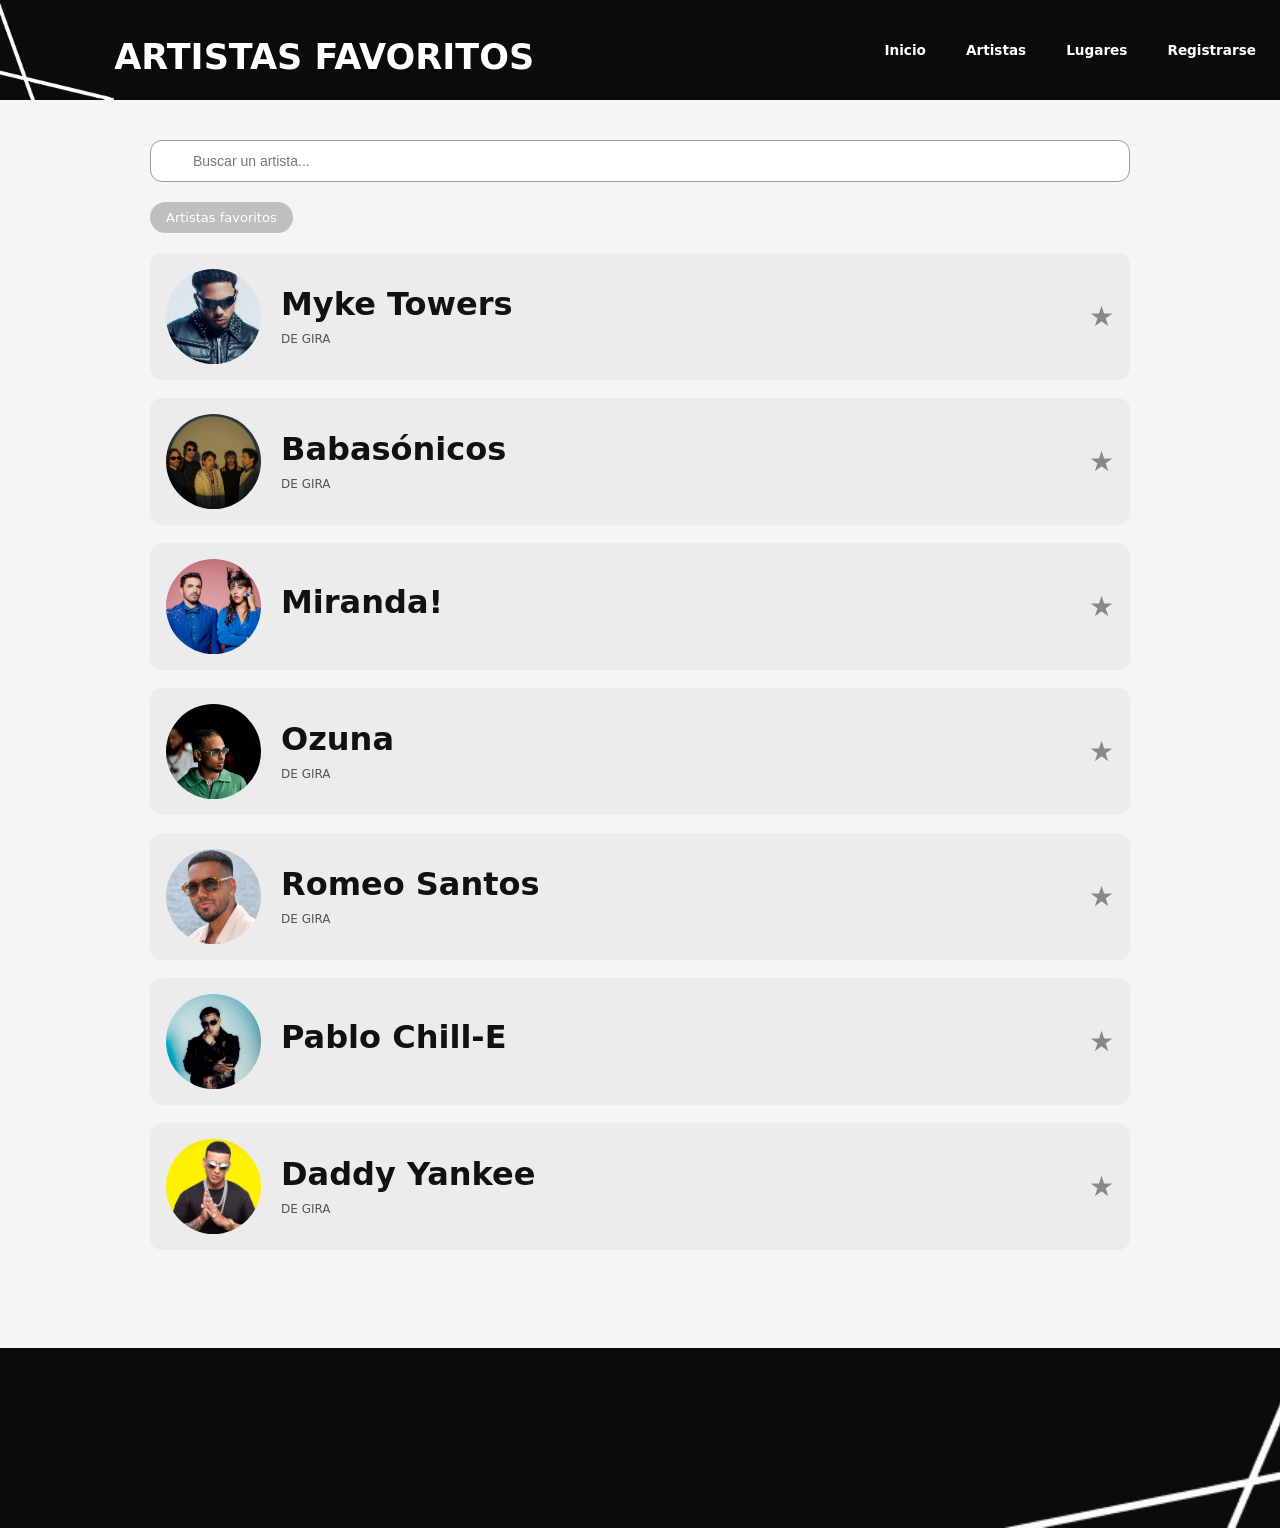
<file: artistas.html>
<!DOCTYPE html>
<html lang="es">
<head>
    <meta charset="UTF-8">
    <meta name="viewport" content="width=device-width, initial-scale=1.0">
    <title>Artistas Favoritos</title>
    <link rel="stylesheet" href="css/styles.css">   
    <link rel="stylesheet" href="css/artistas.css">
</head>

<body>

<header class="encabezado">
    <div class="orden-de-ecabezado">
        <a class="logo-valla lugar-logo" href="index.html">
            <img class="logo" src="img/header.png" alt="VALLA">
            <h1 class="titulo-header-favoritos">
                ARTISTAS FAVORITOS
            </h1>
        </a>

        <div class="contenido-del-encabezado">
            <nav class="nav nav-registrarse">
                <a href="index.html" class="link-registro">Inicio</a>
                <a href="artistas.html" class="link-registro">Artistas</a>
                <a href="lugares.html" class="link-registro">Lugares</a>
                <a href="registrarse.html" class="link-registro">Registrarse</a>
            </nav>
        </div>
    </div>
</header>

<section class="favoritos-page">
    <div class="wrap">

        <!-- BARRA DE BÚSQUEDA ACTUALIZADA -->
        <div class="favoritos-search">
            <input type="text" id="buscador-artistas" placeholder="Buscar un artista...">
        </div>

        <div class="favoritos-badge">
            Artistas favoritos
        </div>

        <!-- TARJETAS DE ARTISTAS -->
        <div class="favorito-card">
            <img src="img/myketowers.jpg" alt="Myke Towers">
            <div class="favorito-info">
                <h3>Myke Towers</h3>
                <p>DE GIRA</p>
            </div>
            <div class="favorito-star">★</div>
        </div>

<div class="favorito-card">
            <!-- Agregado el img/ antes del nombre -->
            <img src="img/babasonicos.jpg" alt="Babasónicos"> 

            <div class="favorito-info">
                <h3>Babasónicos</h3>
                <p>DE GIRA</p>
            </div>
            <div class="favorito-star">★</div>
        </div>

        <div class="favorito-card">
            <!-- Agregado el img/ -->
            <img src="img/miranda.jpg" alt="Miranda!">

            <div class="favorito-info">
                <h3>Miranda!</h3>
            </div>
            <div class="favorito-star">★</div>
        </div>

        <div class="favorito-card">
            <!-- Agregado el img/ -->
            <img src="img/ozuna.jpg" alt="Ozuna">

            <div class="favorito-info">
                <h3>Ozuna</h3>
                <p>DE GIRA</p>
            </div>
            <div class="favorito-star">★</div>
        </div>
        
        <div class="favorito-card">
            <!-- Agregado el img/ -->
            <img src="img/romeo.jfif" alt="Romeo Santos">

            <div class="favorito-info">
                <h3>Romeo Santos</h3>
                <p>DE GIRA</p>
            </div>
            <div class="favorito-star">★</div>
        </div>

        <div class="favorito-card">
            <!-- Agregado el img/ -->
            <img src="img/pablo.webp" alt="Pablo Chill-E">

            <div class="favorito-info">
                <h3>Pablo Chill-E</h3>
            </div>
            <div class="favorito-star">★</div>
        </div>

        <div class="favorito-card">
            <!-- Agregado el img/ -->
            <img src="img/daddy_yankee.jfif" alt="Daddy Yankee">

            <div class="favorito-info">
                <h3>Daddy Yankee</h3>
                <p>DE GIRA</p>
            </div>
            <div class="favorito-star">★</div>
        </div>
    </div>
</section>

<footer class="footer">
    <img src="img/foot.png" alt="" class="footer-art">
</footer>

<!-- SCRIPT PARA QUE LA BARRA FILTRE LOS ARTISTAS -->
<script>
    document.addEventListener("DOMContentLoaded", () => {
        const buscador = document.getElementById("buscador-artistas");
        const tarjetas = document.querySelectorAll(".favorito-card");

        buscador.addEventListener("input", (evento) => {
            const textoBuscado = evento.target.value.toLowerCase();

            tarjetas.forEach(tarjeta => {
                const nombreArtista = tarjeta.querySelector("h3").textContent.toLowerCase();
                
                // Si coincide el texto, mostramos la tarjeta como "flex" (tu diseño original). Si no, la ocultamos.
                if (nombreArtista.includes(textoBuscado)) {
                    tarjeta.style.display = "flex";
                } else {
                    tarjeta.style.display = "none";
                }
            });
        });
    });
</script>

</body>
</html>
</file>
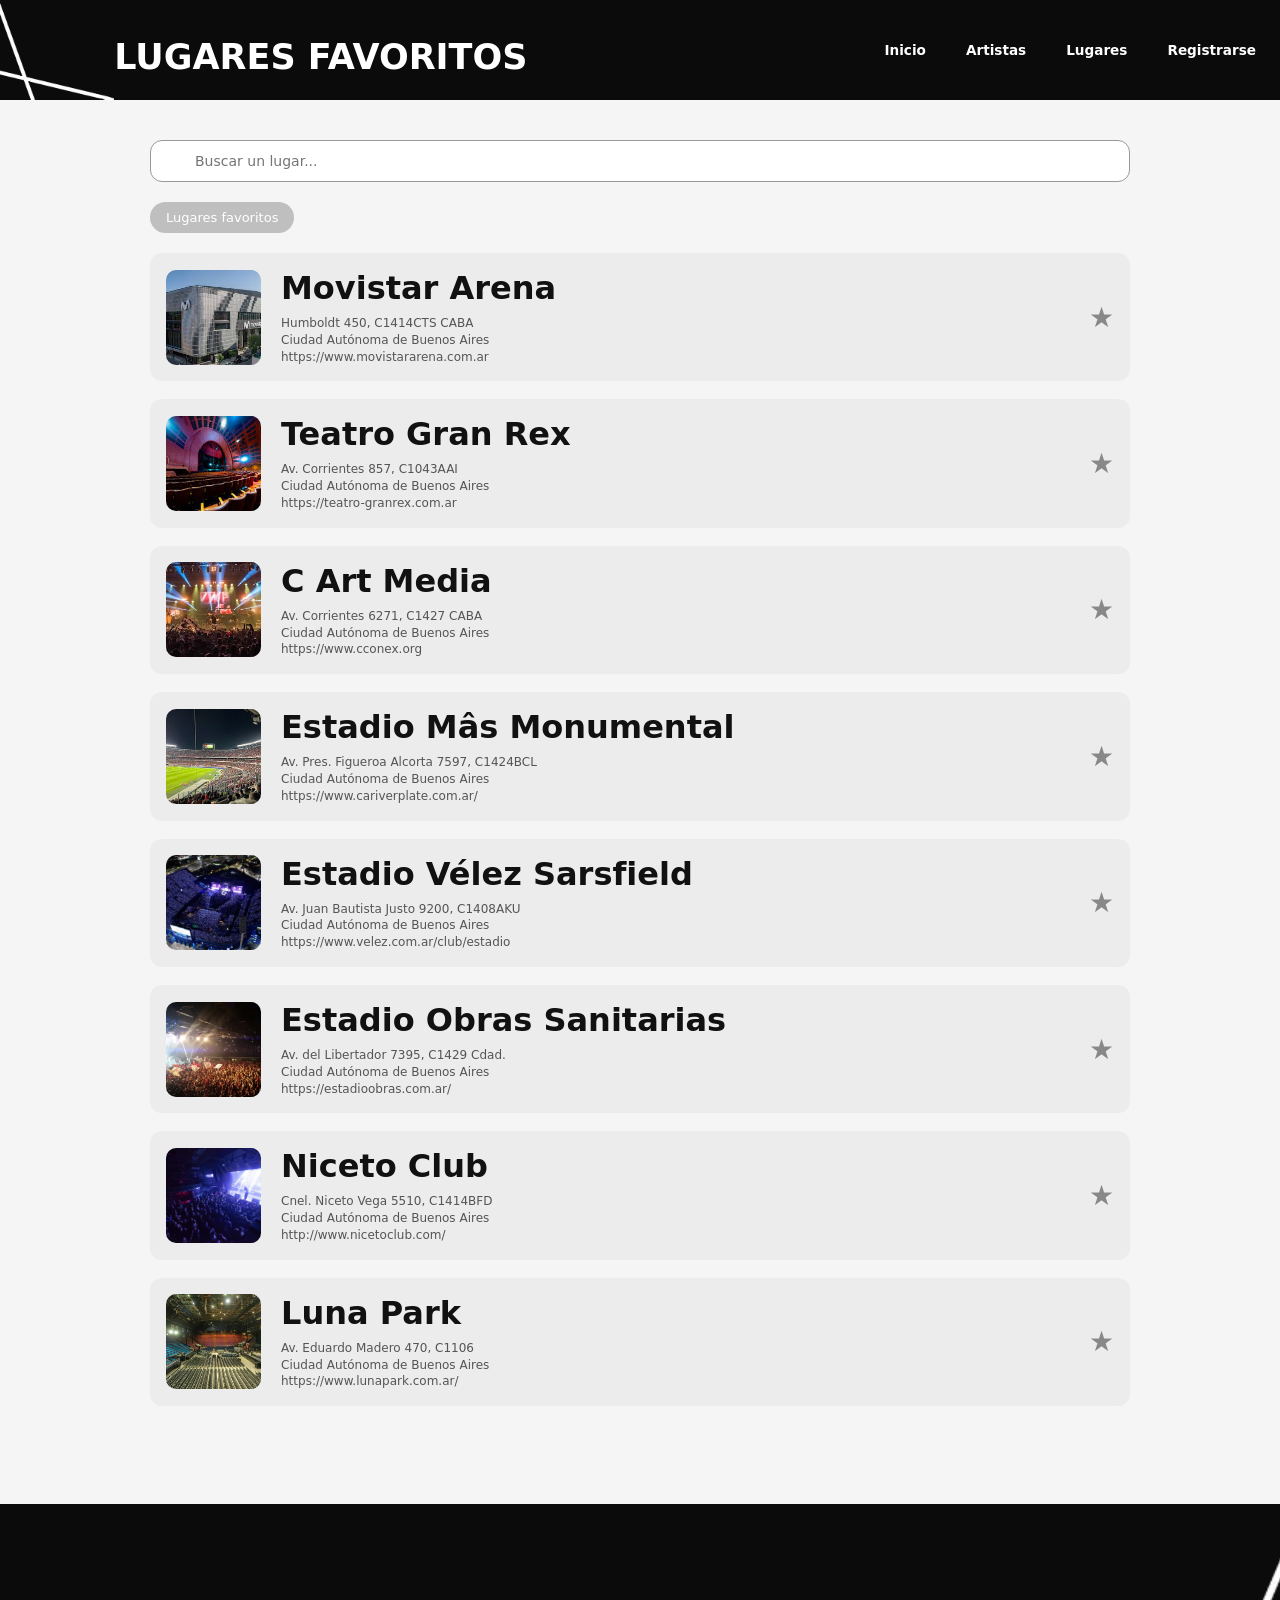
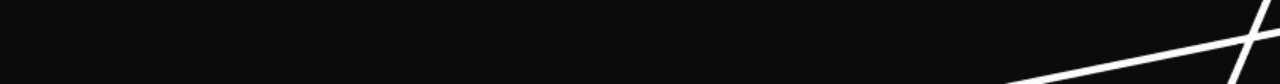
<file: lugares.html>
<!DOCTYPE html>
<html lang="es">
<head>
    <meta charset="UTF-8">
    <meta name="viewport" content="width=device-width, initial-scale=1.0">
    <title>Lugares Favoritos</title>
    <!-- Asegurate de que los nombres de los archivos CSS coincidan con tu carpeta -->
    <link rel="stylesheet" href="css/styles.css">   
    <link rel="stylesheet" href="css/lugares.css">
</head>
<body>

<header class="encabezado">
    <div class="orden-de-ecabezado">
        <a class="logo-valla lugar-logo" href="index.html">
            <img class="logo" src="img/header.png" alt="VALLA">
            <h1 class="titulo-header-favoritos">LUGARES FAVORITOS</h1>
        </a>

        <div class="contenido-del-encabezado">
            <nav class="nav nav-registrarse">
                <a href="index.html" class="link-registro">Inicio</a>
                <a href="artistas.html" class="link-registro">Artistas</a>
                <a href="lugares.html" class="link-registro">Lugares</a>
                <a href="registrarse.html" class="link-registro">Registrarse</a>
            </nav>
        </div>
    </div>
</header>

<section class="favoritos-page">
    <div class="wrap">

        <div class="favoritos-search">
            <input type="text" id="busqueda-lugares" placeholder="Buscar un lugar...">
        </div>

        <div class="favoritos-badge">
            Lugares favoritos
        </div>

        <!-- Lista de Tarjetas -->
        <div id="lista-lugares">
            <div class="favorito-card lugar">
                <img src="img/movistararena.jpg" alt="Movistar Arena">
                <div class="favorito-info">
                    <h3>Movistar Arena</h3>
                    <p>Humboldt 450, C1414CTS CABA<br>Ciudad Autónoma de Buenos Aires<br>https://www.movistararena.com.ar</p>
                </div>
                <div class="favorito-star">★</div>
            </div>

            <div class="favorito-card lugar">
                <img src="img/granrex.jpg" alt="Gran Rex">
                <div class="favorito-info">
                    <h3>Teatro Gran Rex</h3>
                    <p>Av. Corrientes 857, C1043AAI<br>Ciudad Autónoma de Buenos Aires<br>https://teatro-granrex.com.ar</p>
                </div>
                <div class="favorito-star">★</div>
            </div>

            <div class="favorito-card lugar">
                <img src="img/cartmedia.jpg" alt="C Art Media">
                <div class="favorito-info">
                    <h3>C Art Media</h3>
                    <p>Av. Corrientes 6271, C1427 CABA<br>Ciudad Autónoma de Buenos Aires<br>https://www.cconex.org</p>
                </div>
                <div class="favorito-star">★</div>
            </div>

            <div class="favorito-card lugar">
                <img src="img/monumental.jpg" alt="Estadio Mâs Monumental">
                <div class="favorito-info">
                    <h3>Estadio Mâs Monumental</h3>
                    <p>Av. Pres. Figueroa Alcorta 7597, C1424BCL<br>Ciudad Autónoma de Buenos Aires<br>https://www.cariverplate.com.ar/</p>
                </div>
                <div class="favorito-star">★</div>
            </div>

            <div class="favorito-card lugar">
                <img src="img/velez.jpg" alt="Estadio Vélez">
                <div class="favorito-info">
                    <h3>Estadio Vélez Sarsfield</h3>
                    <p>Av. Juan Bautista Justo 9200, C1408AKU<br>Ciudad Autónoma de Buenos Aires<br>https://www.velez.com.ar/club/estadio</p>
                </div>
                <div class="favorito-star">★</div>
            </div>

            <div class="favorito-card lugar">
                <img src="img/obras.png" alt="Estadio Obras">
                <div class="favorito-info">
                    <h3>Estadio Obras Sanitarias</h3>
                    <p>Av. del Libertador 7395, C1429 Cdad.<br>Ciudad Autónoma de Buenos Aires<br>https://estadioobras.com.ar/</p>
                </div>
                <div class="favorito-star">★</div>
            </div>

            <div class="favorito-card lugar">
                <img src="img/niceto.jpg" alt="Niceto Club">
                <div class="favorito-info">
                    <h3>Niceto Club</h3>
                    <p>Cnel. Niceto Vega 5510, C1414BFD <br>Ciudad Autónoma de Buenos Aires<br>http://www.nicetoclub.com/</p>
                </div>
                <div class="favorito-star">★</div>
            </div>

            <div class="favorito-card lugar">
                <img src="img/luna.avif" alt="Luna Park">
                <div class="favorito-info">
                    <h3>Luna Park</h3>
                    <p>Av. Eduardo Madero 470, C1106 <br>Ciudad Autónoma de Buenos Aires<br>https://www.lunapark.com.ar/</p>
                </div>
                <div class="favorito-star">★</div>
            </div>
        </div>

    </div>
</section>

<footer class="footer">
    <img src="img/foot.png" alt="" class="footer-art">
</footer>

<script>
    const inputBusqueda = document.getElementById('busqueda-lugares');
    const tarjetasLugares = document.querySelectorAll('.favorito-card.lugar');

    inputBusqueda.addEventListener('input', () => {
        const texto = inputBusqueda.value.toLowerCase();
        tarjetasLugares.forEach(card => {
            const nombreLugar = card.querySelector('h3').innerText.toLowerCase();
            card.style.display = nombreLugar.includes(texto) ? "" : "none";
        });
    });
</script>

</body>
</html>
</file>
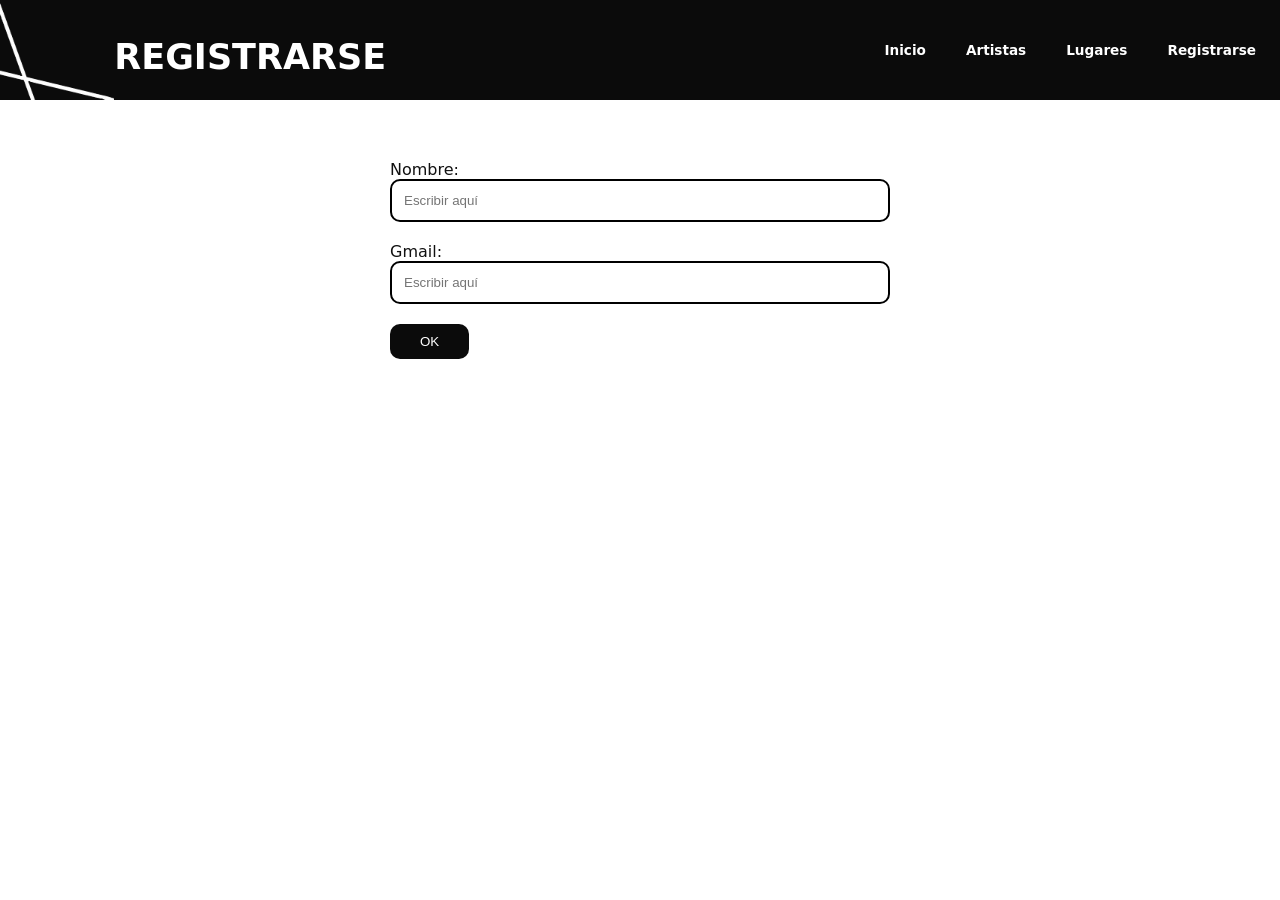
<file: registrarse.html>
<!DOCTYPE html>
<html lang="es">
<head>
    <meta charset="UTF-8">
    <meta name="viewport" content="width=device-width, initial-scale=1.0">
    <title>VALLA - Registrarse</title>
    <link rel="stylesheet" href="css/styles.css">
    <link rel="stylesheet" href="css/registrarse.css">
</head>

<body>

<header class="encabezado">
    <div class="orden-de-ecabezado">
        <a class="logo-valla lugar-logo" href="index.html">
            <img class="logo" src="img/header.png" alt="VALLA">
			<h1 class="titulo-header-registrarse">
				REGISTRARSE
			</h1>
        </a>

        <div class="contenido-del-encabezado">
            <nav class="nav nav-registrarse">
                <a href="index.html" class="link-registro">Inicio</a>
                <a href="artistas.html" class="link-registro">Artistas</a>
                <a href="lugares.html" class="link-registro">Lugares</a>
                <a href="registrarse.html" class="link-registro">Registrarse</a>
            </nav>
        </div>
    </div>
</header>

<main class="contenedor-registro">
    <form class="formulario-valla" netlify>
        <div class="grupo-formulario">
            <label for="name">Nombre:</label>
            <input type="text" id="name" name="name" placeholder="Escribir aquí" required />
        </div>

        <div class="grupo-formulario">
            <label for="email">Gmail:</label>
            <input type="email" id="email" name="email" placeholder="Escribir aquí" required />
        </div>

        <div class="bloque-boton">
            <button type="submit" class="btn-ok">OK</button>
        </div>
    </form>
</main>

</body>
</html>
</file>
<file: css/styles.css>
:root{
  --black:#0b0b0b;
  --white:#ffffff;
  --text:#111;
  --gray-2:#e3e3e3;
  --gray-3:#bdbdbd;

  --container:980px;
  --shadow: 0 6px 18px rgba(0,0,0,.18);
  --shadow-soft: 0 2px 10px rgba(0,0,0,.12);
}
/* con root definís un valor acá arriba una sola vez, y después lo podés reutilizar en todo el código */
*{ box-sizing:border-box; }
/* con border-box  Si decís que un botón mide 200px de ancho, va a medir 200px pase lo que pase, tenga el borde o el relleno que tenga */
body{
  margin:0;
  font-family: system-ui, -apple-system, "Segoe UI", Roboto, Arial, sans-serif;
  /* le dice a la página que use la tipografía del sistema operativo del usuario (la de Apple en una Mac, la de Windows en una PC, etc.). */
  color:var(--text);
  /* usa la variable --text que definimos en el :root (el gris oscuro) para todas las letras del sitio */
  background:#fff;
}

.wrap{
  width:min(var(--container), calc(100% - 48px));
  margin:0 auto;
}
/*css moderno para que la página se adapte a celulares y compus */
/* =================
   ENCABEZADO
   ================= */
.encabezado {
  background: #0b0b0b;
  color: #fff;
  width: 100%;
}

/* Caja de orden CORREGIDA: Empuja el logo a la izquierda y el menú a la derecha */
.orden-de-ecabezado {
  display: flex;
  justify-content: space-between; 
  align-items: center;            
  padding: 0; /* Sacamos el padding para que la barra negra respete el ras del logo */
  width: 100%;
}

/* Forzamos al logo a pegarse al borde izquierdo absoluto sin márgenes */
.lugar-logo {
  display: flex;
  align-items: center;
  margin: 0;
  padding: 0;
}

/* El logo en su estado natural y al ras */
.logo {
  display: block;
  width: auto;
  height: auto;
  max-width: none;
  image-rendering: auto;
  vertical-align: bottom; /* Evita micro-espacios vacíos abajo de la imagen */
}

/* El contenedor del menú mantiene un pequeño aire a la derecha para que no toque el borde de la pantalla */
.contenido-del-encabezado {
  display: flex;
  align-items: center;
  padding-right: 24px; 
}
.nav {
  display: flex;
  align-items: center;
}

.nav-links {
  display: flex;
  list-style: none;
  margin: 0;
  padding: 0;
  gap: 24px;
}
/* Estilos para convertir el enlace en un botón */
.btn-iniciar-sesion {
  display: inline-block;
  background-color: #0b0b0b; /* Color de fondo del botón */
  color: #ffffff; /* Color del texto */
  padding: 12px 24px; /* Espacio interno (arriba/abajo y lados) */
  text-decoration: none; /* Saca el subrayado típico de los enlaces */
  border-radius: 8px; /* Redondea las esquinas */
  font-family: Arial, sans-serif; /* Tipografía */
  font-weight: bold;
  font-size: 16px;
  transition: background-color 0.3s ease, transform 0.2s ease; /* Efecto suave para el hover */
}

/* Efecto al pasar el mouse por encima (hover) */
.btn-iniciar-sesion:hover {
  background-color: #0b0b0b; /* Se pone un poco más claro/oscuro */
  transform: translateY(-2px); /* Da la sensación de que el botón se levanta un poquito */
}
/* Estilos para convertir el enlace en un botón */
.artistas-favoritos {
  display: inline-block;
  background-color: #0b0b0b; /* Color de fondo del botón */
  color: #ffffff; /* Color del texto */
  padding: 12px 24px; /* Espacio interno (arriba/abajo y lados) */
  text-decoration: none; /* Saca el subrayado típico de los enlaces */
  border-radius: 8px; /* Redondea las esquinas */
  font-family: Arial, sans-serif; /* Tipografía */
  font-weight: bold;
  font-size: 16px;
  transition: background-color 0.3s ease, transform 0.2s ease; /* Efecto suave para el hover */
}


/* Estilos para convertir el enlace en un botón */
.artistas-favoritos {
  display: inline-block;
  background-color: #0b0b0b; /* Color de fondo del botón */
  color: #ffffff; /* Color del texto */
  padding: 12px 24px; /* Espacio interno (arriba/abajo y lados) */
  text-decoration: none; /* Saca el subrayado típico de los enlaces */
  border-radius: 8px; /* Redondea las esquinas */
  font-family: Arial, sans-serif; /* Tipografía */
  font-weight: bold;
  font-size: 16px;
  transition: background-color 0.3s ease, transform 0.2s ease; /* Efecto suave para el hover */
}

/* Efecto al pasar el mouse por encima (hover) */
.artistas-favoritos:hover {
  background-color: #0b0b0b; /* Se pone un poco más claro/oscuro */
  transform: translateY(-2px); /* Da la sensación de que el botón se levanta un poquito */
}
.lugares-favoritos{
  display: inline-block;
  background-color: #0b0b0b; /* Color de fondo del botón */
  color: #ffffff; /* Color del texto */
  padding: 12px 24px; /* Espacio interno (arriba/abajo y lados) */
  text-decoration: none; /* Saca el subrayado típico de los enlaces */
  border-radius: 8px; /* Redondea las esquinas */
  font-family: Arial, sans-serif; /* Tipografía */
  font-weight: bold;
  font-size: 16px;
  transition: background-color 0.3s ease, transform 0.2s ease; /* Efecto suave para el hover */
}

/* Efecto al pasar el mouse por encima (hover) */
.lugares-favoritos:hover {
  background-color: #0b0b0b; /* Se pone un poco más claro/oscuro */
  transform: translateY(-2px); /* Da la sensación de que el botón se levanta un poquito */
}
.nav-links li {
  display: flex;
  align-items: center;
}

.nav-links a {
  color: #fff;
  text-decoration: none;
  font-size: 14px;
  font-weight: 700;
  line-height: 1;
}

/* Ocultamos los elementos de celular en la versión de escritorio */
.menu-hamburguesa {
  display: none;
}

.mobile-nav {
  display: none; /* Evita que el menú desplegable se vea en compu */
}
/* Al mismo tiempo que el texto se agranda, el color de la letra del link (<a>) cambia de gris a un blanco puro */
/* =========================
   SEARCH + TITLES
   ========================= */
.search-row {
  padding: 16px 0 12px;
}

.search input{
  width:100%;
  height:100%;
  border:none;
  outline:none;
  background:transparent;
  padding:0 15px;
  font-size:14px;
}

.search {
  background: var(--gray-3);
  border-radius: 12px; /* Cambiado de 4px a 12px para igualar a la de abajo */
  height: 38px; /* Cambiado de 20px a 38px */
  width: 100%;
  max-width: 1400px;
  position: relative;
  /* Eliminé el opacity que tenía para que el gris sea idéntico */
}



.search span {
  position: absolute;
  left: 40px; /* Movido para darle lugar al nuevo tamaño del ícono */
  top: 50%;
  transform: translateY(-50%);
  font-size: 13px; /* Letra un poquito más grande (era 11px) */
  color: #333; /* Mismo tono de gris oscuro que la de abajo */
  user-select: none;
}
.titulo-seccion-calendario{
  font-size: 26px;
  font-weight: 900;
  margin-bottom: 18px;
  color: #000;
}

/* =========================
   CALENDARIO
   ========================= */
.calendario, .calendar {
  border: 1px solid #9c9c9c;
  border-radius: 10px;
  overflow: hidden;
  /* 1. Subimos el ancho máximo para que iguale a la sección de abajo (ej. 1000px) */
  width: min(1000px, 100%); 
  margin: 16px auto 32px;  /* El margen vuelve a la normalidad */
  background: #fff;
}

.cal-header {
  background: var(--gray-2);
  padding: 14px 20px; /* <-- Más alto */
  display: flex;
  align-items: center;
  justify-content: center;
  position: relative;     
  font-weight: 750;
  font-size: 14px; /* <-- Subió de 9px */
  letter-spacing: .5px;
  text-transform: uppercase;
}

.cal-header .flecha {
  position: absolute;
  top: 50%;
  transform: translateY(-50%);
  font-size: 18px; /* <-- Más grande */
  opacity: .9;
  cursor: pointer;
}

.cal-header .flecha-izq { left: 20px; }
.cal-header .flecha-der { right: 20px; }

.cal-dias {
  display: grid;
  grid-template-columns: repeat(7, 1fr);
  background: #efefef;
  border-top: 1px solid #aaa;
  border-bottom: 1px solid #aaa;
  font-size: 13px; /* <-- Subió de 8px */
  padding: 10px;
  text-align: center;
  color:#111;
}

.cal-grilla {
  display: grid;
  grid-template-columns: repeat(7, 1fr);
  padding: 12px 10px 14px;
  gap: 10px 0;
  font-size: 14px; 
  text-align: center;
  min-height: 180px;

  /* 1. AGREGÁ ESTA LÍNEA: Centra todos los elementos de la fila verticalmente */
  align-items: center; 
}

.dia {
  display: flex;
  align-items: center;
  justify-content: center;
  height: 36px; /* <-- Más alto para que respire el número */
  color: #111;
}

.dia-invicible { color: #aaa; }

/* El día seleccionado ahora pasa a ser un círculo perfecto */
.dia-elegido {
  background: #0b0b0b;
  color: #fff;
  border-radius: 50%; /* Círculo perfecto */
  
  /* 2. IGUALÁ ALTO Y ANCHO: Ajustá estos dos valores al tamaño que más te guste */
  width: 38px;        
  height: 38px;       
  margin: 0 auto;     /* Centrado horizontal */
  
  /* 3. LIMPIEZA: Seteá el padding superior en 0 para que no tire el número hacia abajo */
  padding-top: 0;     
  line-height: 38px;  /* Debe coincidir con el height para centrar el texto si no usa flex */
  
  box-shadow: 0 3px 0 rgba(0,0,0,.35);
}
/* =========================
   EVENTS
   ========================= */
.seccion-eventos {
  font-size: 26px;
  font-weight: 900;
  margin-bottom: 18px;
  color: #000;
}

/* tarjetas chicas */
.tarjetas-eventos {
  background: #0b0b0b;
  border-radius: 10px;
  padding: 18px 16px;
  box-shadow: var(--shadow-soft);
}

/* La grilla de 4 columnas para computadora */
.tarjetas {
  display: grid;
  grid-template-columns: repeat(4, 1fr);
  gap: 16px;
}

/* La tarjeta individual */
.tarjeta {
  color: #fff;
  background: #101010;
  border-radius: 10px;
  overflow: hidden;
  box-shadow: 0 0 0 1px rgba(255,255,255,.08) inset;
  cursor: pointer; /* Devuelve la manito del mouse */
  transition: transform .18s ease, box-shadow .18s ease;
}

/* El efecto flotante al pasar el mouse */
.tarjeta:hover {
  transform: translateY(-2px);
  box-shadow: 0 10px 20px rgba(0,0,0,0.5);
}

/* Contenedor de la foto */
.miniaturas {
  position: relative;
  aspect-ratio: 16 / 10;
  background: #222;
  overflow: hidden;
}

.miniaturas img {
  width: 100%;
  height: 100%;
  object-fit: cover;
  display: block;
  filter: saturate(1.05) contrast(1.05);
  transform: scale(1.02);
}

.miniaturas::after {
  content: "";
  position: absolute;
  inset: 0;
  background: linear-gradient(to top, rgba(0,0,0,.55), rgba(0,0,0,0));
  pointer-events: none;
}

/* El contenedor del texto */
.cuerpo-tarjeta {
  padding: 10px 10px 12px;
}

.tarjeta h4 {
  margin: 0 0 4px;
  font-size: 10px;
  font-weight: 850;
  letter-spacing: .2px;
  color: #fff;
}

.tarjeta p {
  margin: 0;
  font-size: 8px;
  color: #d6d6d6;
  line-height: 1.35;
}

.meta {
  margin-top: 6px;
  font-size: 7px;
  color: #a8a8a8;
}

  
/* tarjetas grandes */


.donde {
  background: transparent; /* O el color de fondo general de tu sitio */
  padding: 40px 0 20px;    /* Espaciado equilibrado arriba y abajo */
}

.titulo-seccion-mapa {
  font-size: 26px;
  font-weight: 900;
  margin-bottom: 18px;
  color: #000;
}

/* Buscador */
.busqueda-mapa {
  background:var(--gray-3);
  height: 38px;
  border-radius: 12px;
  margin-bottom: 24px; /* Un poquito menos de margen para que no se separe tanto del mapa */
  position: relative;
}

.busqueda-mapa input{
  width:100%;
  height:100%;
  border:none;
  outline:none;
  background:transparent;
  padding:0 15px;
  font-size:14px;
}

.busqueda-mapa span {
  position: absolute;
  left: 40px;
  top: 50%;
  transform: translateY(-50%);
  font-size: 13px;
  color: #333; /* Color oscuro para el texto del buscador */
}

/* ==========================================
   ESTILOS COMPLEMENTARIOS PARA EL MAPA
   ========================================== */

/* Contenedor del mapa para aplicar las esquinas redondeadas de la foto */
.mapa {
  width: 100%;
  border-radius: 16px; /* Bordes redondeados suaves igual que en la foto */
  overflow: hidden;    /* Recorta el mapa para que respete las esquinas */
  box-shadow: 0 4px 12px rgba(0, 0, 0, 0.08); /* Una sombrita muy sutil */
  filter: grayscale(1) contrast(1.1);
  /* hace que sea blanco y negro */
}

/* Forzamos al mapa a ocupar su lugar correctamente */
.mapa iframe {
  width: 100%;
  height: 350px;       /* Altura ideal para que guarde la proporción de tu captura */
  border: none;        /* Quita el borde tosco por defecto */
  display: block;
}

.titulo-seccion-artistas {
  font-size: 18px;
  font-weight: 800;
  margin-bottom: 20px;
}

/* Grilla de 4 columnas para computadoras */
.artistas {
  display: grid;
  grid-template-columns: repeat(4, 1fr);
  gap: 30px;
  text-align: center;
}

/* Tarjeta individual */
.artista {
  transition: transform .3s ease;
}

.artista:hover {
  transform: translateY(-6px);
}

/* Foto del artista (Unificado) */
.artista img {
  width: 110px;
  height: 110px;
  border-radius: 50%;
  object-fit: cover;
  margin-bottom: 10px;
  transition: transform .35s ease, box-shadow .35s ease;
}

/* Efecto hover en la foto */
.artista:hover img {
  transform: scale(1.1);
  box-shadow: 0 8px 20px rgba(0,0,0,.25);
}

.artista h4 {
  font-size: 14px;
  font-weight: 800;
  margin-bottom: 8px;
}

.artista p {
  font-size: 10px;
  color: #333;
  line-height: 1.4;
  text-wrap: pretty; /* Evita palabras viudas/sueltas al final del párrafo */
}

/* Tu animación de destello lista para usar */
@keyframes shine {
  0% {
    transform: translateX(-120%);
    opacity: 0;
  }
  50% {
    opacity: 1;
  }
  100% {
    transform: translateX(120%);
    opacity: 0;
  }
}

/* =======================================================
   RESPONSIVE (Para que la grilla no explote en celular)
   ======================================================= */
@media (max-width: 992px) {
  /* En tablets pasa a 2 columnas para que el texto respire */
  .artistas {
    grid-template-columns: repeat(2, 1fr);
    gap: 24px;
  }
}

@media (max-width: 580px) {
  /* En celulares se apilan de a uno para una lectura perfecta */
  .artistas {
    grid-template-columns: 1fr;
    gap: 32px;
  }
  
  .artista img {
    width: 130px; /* Las agrandamos un toque ya que tienen toda la pantalla */
    height: 130px;
  }
}

/* =========================
carrusel
========================= */
.carrusel{
  position:relative;
  width:100%;
  height:80px;
  display:flex;
  align-items:center;
  justify-content:center;
}

/* línea */
.carrusel .linea{
  width:200px;
  height:2px;
  background:#1a1a1a;
}

/* círculo */
.carrusel .circulo{
  position:absolute;
  width:14px;
  height:14px;
  border:2px solid #1a1a1a;
  border-radius:50%;
  background:#fff;
}


.footer{
  background:#0b0b0b;
  height:180px;
  position:relative;
  overflow:hidden; /* 🔥 esto recorta el PNG */
}

/* imagen decorativa */
.footer-art{
  position:absolute;

  bottom:0;
  right:0;

  transform: scale(1.5);        /* 🔥 escala que pediste */
  transform-origin: bottom right; /* 🔥 clave: crece desde la esquina */

  width:auto;
  height:auto;
}

.footer-art{
  position:absolute;
  bottom:0;
  right:-40px;

  transform: scale(1.5);
  transform-origin: bottom right;
}
.modal-evento {
  border: none;
  border-radius: 20px;
  padding: 30px;
  width: 90%;
  max-width: 500px;
}
.modal-evento::backdrop { background: rgba(0,0,0,0.7); }
.modal-contenido { display: flex; flex-direction: column; gap: 15px; }
.btn-cerrar { align-self: flex-end; cursor: pointer; border: none; background: none; font-size: 24px; }
#modalImg { width: 100%; border-radius: 10px; }
#modalImg {
  width: 100%;           /* Ocupa todo el ancho del modal */
  height: 300px;         /* Fijamos una altura fija para todas */
  object-fit: cover;     /* La imagen se recorta para llenar el espacio sin deformarse */
  border-radius: 12px;   /* Opcional: para que combine con el estilo del pop-up */
  display: block;
}
.modal-calendario {
  max-width: 700px;
  padding: 0;        /* Importante: quita el borde blanco del dialog */
  border-radius: 20px;
  overflow: hidden;
  border: none;      /* Asegura que no haya bordes extra */
}

/* El contenedor del contenido */
.modal-contenido {
  display: flex;
  flex-direction: column;
}

/* Encabezado negro sin espacios */
.modal-header-cal {
  background: #0b0b0b;
  color: #fff;
  padding: 24px;
  text-align: center;
  margin: 0;         /* Asegura que no haya margen que cree espacios */
}

/* Cuerpo con el contenido */
.modal-body-cal {
  display: flex;
  padding: 24px;
  gap: 20px;
  align-items: flex-start;
}

/* La imagen lateral */
.modal-body-cal img {
  width: 40%;
  aspect-ratio: 1/1; /* Mantiene un formato cuadrado o rectangular fijo */
  border-radius: 12px;
  object-fit: cover;
}

/* Estilo del texto para que no se corte */
.modal-info-cal {
  flex: 1;
}

.descripcion {
  font-size: 14px;
  line-height: 1.6; /* Mejora la legibilidad */
  color: #333;
  margin-top: 10px;
  white-space: normal; /* Asegura que el texto baje de renglón */
  display: block;
}
</file>
<file: css/artistas.css>
.favoritos-page {
    background: #f5f5f5;
    min-height: 100vh;
    padding: 40px 0 80px;
}

.favoritos-titulo {
    font-size: 48px;
    font-weight: 900;
    margin-bottom: 40px;
}

/* ==================================
   BARRA DE BÚSQUEDA
   ================================== */
.favoritos-search {
    width: 100%;
    box-sizing: border-box; 
    height: 42px;
    border: 1px solid #999;
    border-radius: 12px;
    background: #fff;
    position: relative;
    margin-bottom: 20px;
}


.favoritos-search input {
    width: 100%;
    height: 100%;
    box-sizing: border-box;
    padding-left: 42px;
    padding-right: 15px;
    background: transparent;
    border: none;
    outline: none;
    font-size: 14px;
    color: #333;
    border-radius: 12px;
}

.favoritos-search input::placeholder {
    color: #777;
}

/* ==================================
   TARJETAS Y BADGES
   ================================== */
.favoritos-badge {
    display: inline-block;
    background: #bfbfbf;
    color: #fff;
    padding: 8px 16px;
    border-radius: 20px;
    font-size: 13px;
    margin-bottom: 20px;
}

.favorito-card {
    background: #ececec;
    border-radius: 12px;
    padding: 16px;
    display: flex;
    align-items: center;
    gap: 20px;
    margin-bottom: 18px;
}

.favorito-card img {
    width: 95px;
    height: 95px;
    border-radius: 50%;
    object-fit: cover;
}

.favorito-card.lugar img {
    width: 95px;
    height: 95px;
    border-radius: 10px;
}

.favorito-info {
    flex: 1;
}

.favorito-info h3 {
    margin: 0 0 8px;
    font-size: 32px;
    font-weight: 800;
}

.favorito-info p {
    margin: 0;
    font-size: 12px;
    color: #555;
    line-height: 1.4;
}

.favorito-star {
    font-size: 28px;
    color: #888;
    cursor: pointer;
}

.favorito-star:hover {
    color: #f5b301;
}

@media(max-width: 768px) {
    .favoritos-titulo {
        font-size: 32px;
    }

    .favorito-card {
        flex-direction: column;
        text-align: center;
    }

    .favorito-info h3 {
        font-size: 24px;
    }
}

/* ==================================
   HEADER FAVORITOS
   ================================== */
.logo {
    height: 99.99px;
}

.encabezado {
    display: flex;
    align-items: flex-end;
    background: #0b0b0b;
}

.header-favoritos {
    width: 100%;
}

.header-banner {
    width: 100%;
    display: block;
    margin: 0;
    padding: 0;
}

a {
    text-decoration: none; 
}

.titulo-header-favoritos {
    margin: 35px 0 20px 0;
    color: #fff;
    font-size: 35px;
    font-weight: 700;
    line-height: 1;
}

.nav-registrarse {
    display: flex;
    align-items: center;
    gap: 40px;
}

.nav-registrarse .link-registro {
    color: #fff;
    text-decoration: none;
    font-size: .85rem;
    font-weight: 700;
    transition: opacity .3s ease;
}

.nav-registrarse .link-registro:hover {
    opacity: .7;
}

/* Tablet */
@media (max-width: 992px) {
    .nav-registrarse {
        gap: 24px;
    }

    .nav-registrarse .link-registro {
        font-size: 1.1rem;
    }
}

/* Celular */
@media (max-width: 768px) {
    .nav-registrarse {
        gap: 16px;
        flex-wrap: wrap;
        justify-content: center;
    }

    .nav-registrarse .link-registro {
        font-size: 1rem;
    }
}
</file>
<file: css/lugares.css>
/* Achicar un poco el logo */
.logo { height: 99.99px; }
a { text-decoration: none; }

/* --- HEADER --- */
.encabezado {
    background: #0b0b0b;
    display: flex;
    align-items: flex-end;
}

.titulo-header-favoritos {
    margin: 35px 0 20px 0;
    color: #fff;
    font-size: 35px;
    font-weight: 700;
    line-height: 1;
}

.nav-registrarse {
    display: flex;
    align-items: center;
    gap: 40px;
}

.nav-registrarse .link-registro {
    color: #fff;
    font-size: .85rem;
    font-weight: 700;
    transition: opacity .3s ease;
}

.nav-registrarse .link-registro:hover { opacity: .7; }

/* --- PÁGINA FAVORITOS --- */
.favoritos-page {
    background: #f5f5f5;
    min-height: 100vh;
    padding: 40px 0 80px;
}

.favoritos-search {
    width: 100%;
    box-sizing: border-box;
    height: 42px;
    border: 1px solid #999;
    border-radius: 12px;
    background: #fff;
    position: relative;
    margin-bottom: 20px;
}



/* ESTILO DEL INPUT */
.favoritos-search input {
    position: absolute;
    left: 42px;
    top: 0;
    width: calc(100% - 60px);
    height: 100%;
    background: transparent;
    border: none;
    outline: none;
    font-size: 14px;
    color: #333;
    font-family: inherit;
}

.favoritos-badge {
    display: inline-block;
    background: #bfbfbf;
    color: #fff;
    padding: 8px 16px;
    border-radius: 20px;
    font-size: 13px;
    margin-bottom: 20px;
}

.favorito-card {
    background: #ececec;
    border-radius: 12px;
    padding: 16px;
    display: flex;
    align-items: center;
    gap: 20px;
    margin-bottom: 18px;
}

.favorito-card img {
    width: 95px;
    height: 95px;
    border-radius: 10px;
    object-fit: cover;
}

.favorito-info { flex: 1; }
.favorito-info h3 { margin: 0 0 8px; font-size: 32px; font-weight: 800; }
.favorito-info p { margin: 0; font-size: 12px; color: #555; line-height: 1.4; }

.favorito-star { font-size: 28px; color: #888; cursor: pointer; }
.favorito-star:hover { color: #f5b301; }

/* --- RESPONSIVE --- */
@media (max-width: 992px) {
    .nav-registrarse { gap: 24px; }
    .nav-registrarse .link-registro { font-size: 1.1rem; }
}

@media (max-width: 768px) {
    .nav-registrarse { gap: 16px; flex-wrap: wrap; justify-content: center; }
    .nav-registrarse .link-registro { font-size: 1rem; }
    .favorito-card { flex-direction: column; text-align: center; }
    .favorito-info h3 { font-size: 24px; }
}
</file>
<file: css/registrarse.css>
.header-favoritos{
    width:100%;
}

.header-banner{
    width:100%;
    display:block;
}

/* Achicar un poco el logo */
.logo {
  height: 99.99px;
}

/* ==================================
   TITULO SOBRE BANNER NEGRO
   ================================== */

.encabezado{
    display:flex;
    align-items:flex-end;
    background:#0b0b0b;
}

.header-banner{
    display:block;
    margin:0;
    padding:0;
}

a{
    text-decoration:none; /* Si no se pone esto el encabezado queda subrayado */
}

.titulo-header-registrarse{
    margin:35px 0 20px 0;
    color:#fff;
    font-size:35px;
    font-weight:700;
    line-height:1;
}

.nav-registrarse {
    display: flex;
    align-items: center;
    gap: 40px;
}

.nav-registrarse .link-registro {
    color: #fff;
    text-decoration: none;
    font-size: .85rem;
    font-weight: 700;
    transition: opacity .3s ease;
}

.nav-registrarse .link-registro:hover {
    opacity: .7;
}

/* Tablet */
@media (max-width: 992px) {
    .nav-registrarse {
        gap: 24px;
    }

    .nav-registrarse .link-registro {
        font-size: 1.1rem;
    }
}

/* Celular */
@media (max-width: 768px) {
    .nav-registrarse {
        gap: 16px;
        flex-wrap: wrap;
        justify-content: center;
    }

    .nav-registrarse .link-registro {
        font-size: 1rem;
    }
}

/* --- Formulario --- */
.contenedor-registro {
    display: flex;
    justify-content: center;
    padding: 60px 20px;
    width: 100%;
}

.formulario-valla {
    width: 100%;
    max-width: 500px;
}

.grupo-formulario {
    margin-bottom: 20px;
}

.grupo-formulario input {
    width: 100%;
    padding: 12px;
    border: 2px solid #000;
    border-radius: 10px;
    box-sizing: border-box; /* Esto evita que el input se deforme */
}

.btn-ok {
    background-color: #0b0b0b;
    color: #fff;
    padding: 10px 30px;
    border-radius: 10px;
    border: none;
    cursor: pointer;
}
</file>
